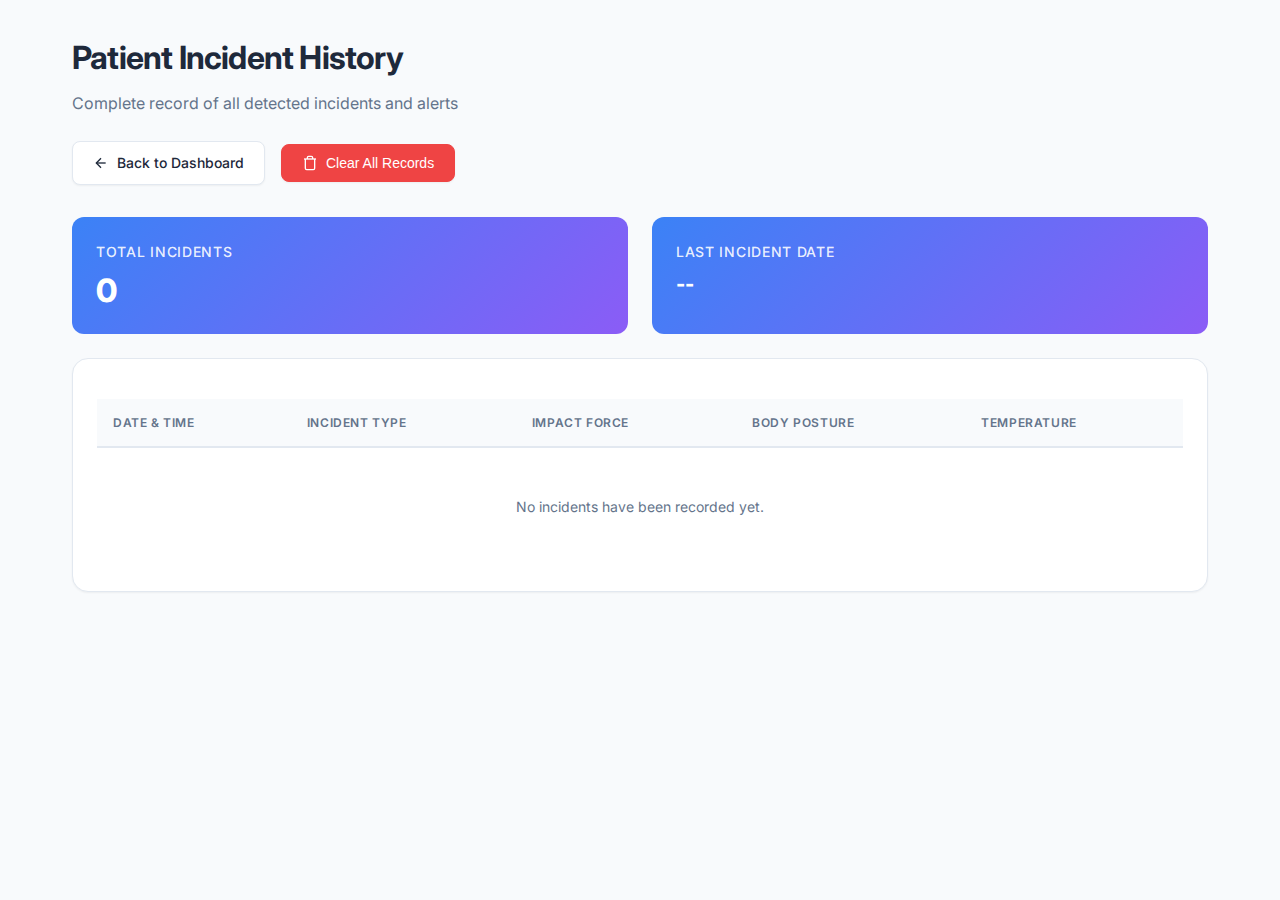
<file: assets/history.html>
<!DOCTYPE html>
<html lang="en">
<head>
    <meta charset="UTF-8">
    <meta name="viewport" content="width=device-width, initial-scale=1.0">
    <title>Patient History - SafeGuard AI</title>
    <link rel="stylesheet" href="style.css">
</head>
<body>

    <div class="container">
        <div class="header-section">
            <h1>Patient Incident History</h1>
            <p class="header-subtitle">Complete record of all detected incidents and alerts</p>
            
            <div style="margin-bottom: 1.5rem;">
                <a href="index.html" class="nav-btn">
                    <svg width="16" height="16" viewBox="0 0 24 24" fill="none" stroke="currentColor" stroke-width="2">
                        <line x1="19" y1="12" x2="5" y2="12"/>
                        <polyline points="12 19 5 12 12 5"/>
                    </svg>
                    Back to Dashboard
                </a>
                <button onclick="clearHistory()" class="nav-btn danger">
                    <svg width="16" height="16" viewBox="0 0 24 24" fill="none" stroke="currentColor" stroke-width="2">
                        <polyline points="3 6 5 6 21 6"/>
                        <path d="M19 6v14a2 2 0 0 1-2 2H7a2 2 0 0 1-2-2V6m3 0V4a2 2 0 0 1 2-2h4a2 2 0 0 1 2 2v2"/>
                    </svg>
                    Clear All Records
                </button>
            </div>
        </div>

        <!-- Statistics Cards -->
        <div class="stats-grid">
            <div class="stat-card">
                <div class="stat-label">Total Incidents</div>
                <div class="stat-value" id="total-incidents">0</div>
            </div>
            <div class="stat-card">
                <div class="stat-label">Last Incident Date</div>
                <div class="stat-value" id="last-incident" style="font-size: 1.25rem;">--</div>
            </div>
        </div>

        <!-- History Table -->
        <div class="card">
            <table class="history-table">
                <thead>
                    <tr>
                        <th>Date & Time</th>
                        <th>Incident Type</th>
                        <th>Impact Force</th>
                        <th>Body Posture</th>
                        <th>Temperature</th>
                    </tr>
                </thead>
                <tbody id="history-list">
                </tbody>
            </table>
            <div id="no-data">No incidents have been recorded yet.</div>
        </div>
    </div>

    <script src="history.js"></script>
</body>
</html>
</file>
<file: assets/style.css>
@import url('https://fonts.googleapis.com/css2?family=Inter:wght@300;400;500;600;700;800&display=swap');

* {
    margin: 0;
    padding: 0;
    box-sizing: border-box;
}

:root {
    --primary-color: #3b82f6;
    --secondary-color: #8b5cf6;
    --success-color: #10b981;
    --warning-color: #f59e0b;
    --danger-color: #ef4444;
    --background: #f8fafc;
    --card-bg: #ffffff;
    --text-primary: #1e293b;
    --text-secondary: #64748b;
    --border-color: #e2e8f0;
    --shadow-sm: 0 1px 2px 0 rgba(0, 0, 0, 0.05);
    --shadow-md: 0 4px 6px -1px rgba(0, 0, 0, 0.1);
    --shadow-lg: 0 10px 15px -3px rgba(0, 0, 0, 0.1);
    --shadow-xl: 0 20px 25px -5px rgba(0, 0, 0, 0.1);
}

body {
    font-family: 'Inter', -apple-system, BlinkMacSystemFont, 'Segoe UI', sans-serif;
    background: var(--background);
    color: var(--text-primary);
    padding: 0;
    margin: 0;
    overflow-x: hidden;
    line-height: 1.6;
}

.container {
    max-width: 1200px;
    margin: 0 auto;
    padding: 2rem;
    transition: filter 0.3s ease;
}

h1 {
    font-size: 2rem;
    font-weight: 700;
    color: var(--text-primary);
    margin-bottom: 0.5rem;
    letter-spacing: -0.025em;
}

.header-section {
    margin-bottom: 2rem;
}

.header-subtitle {
    color: var(--text-secondary);
    font-size: 1rem;
    font-weight: 400;
    margin-bottom: 1.5rem;
}

.nav-btn {
    display: inline-flex;
    align-items: center;
    gap: 0.5rem;
    background: var(--card-bg);
    color: var(--text-primary);
    text-decoration: none;
    padding: 0.625rem 1.25rem;
    border-radius: 0.5rem;
    font-weight: 500;
    border: 1px solid var(--border-color);
    cursor: pointer;
    transition: all 0.2s ease;
    font-size: 0.875rem;
    margin-right: 0.75rem;
    box-shadow: var(--shadow-sm);
}

.nav-btn:hover {
    background: var(--background);
    box-shadow: var(--shadow-md);
    transform: translateY(-1px);
}

.nav-btn.danger {
    background: var(--danger-color);
    color: white;
    border-color: var(--danger-color);
}

.nav-btn.danger:hover {
    background: #dc2626;
    border-color: #dc2626;
}

.card {
    background: var(--card-bg);
    padding: 1.5rem;
    border-radius: 1rem;
    margin-bottom: 1.5rem;
    box-shadow: var(--shadow-sm);
    border: 1px solid var(--border-color);
    transition: all 0.2s ease;
}

.card:hover {
    box-shadow: var(--shadow-md);
}

/* Status Card */
.status-card {
    background: linear-gradient(135deg, #667eea 0%, #764ba2 100%);
    color: white;
    padding: 2rem;
    border: none;
}

#main-status {
    font-size: 2.5rem;
    font-weight: 800;
    margin: 0.5rem 0;
    letter-spacing: -0.025em;
}

.status-description {
    font-size: 1rem;
    opacity: 0.95;
    font-weight: 400;
}

.status-badge {
    display: inline-block;
    padding: 0.375rem 0.875rem;
    background: rgba(255, 255, 255, 0.2);
    border-radius: 2rem;
    font-size: 0.875rem;
    font-weight: 600;
    margin-top: 1rem;
    backdrop-filter: blur(10px);
}

/* Profile Box */
.profile-box {
    display: grid;
    grid-template-columns: repeat(auto-fit, minmax(200px, 1fr));
    gap: 1.5rem;
    margin-bottom: 1.5rem;
}

.stat-item {
    text-align: left;
}

.stat-label {
    color: var(--text-secondary);
    font-size: 0.875rem;
    font-weight: 500;
    margin-bottom: 0.375rem;
    text-transform: uppercase;
    letter-spacing: 0.05em;
}

.stat-value {
    font-size: 1.875rem;
    font-weight: 700;
    color: var(--primary-color);
    line-height: 1.2;
}

button.calib {
    background: var(--primary-color);
    color: white;
    border: none;
    padding: 0.75rem 1.5rem;
    border-radius: 0.5rem;
    cursor: pointer;
    font-weight: 600;
    font-size: 0.875rem;
    transition: all 0.2s ease;
    box-shadow: var(--shadow-sm);
    width: 100%;
}

button.calib:hover {
    background: #2563eb;
    box-shadow: var(--shadow-md);
    transform: translateY(-1px);
}

#calib-msg {
    color: var(--success-color);
    display: none;
    margin-top: 0.75rem;
    font-size: 0.875rem;
    font-weight: 500;
    text-align: center;
}

/* Chart Card */
.chart-card {
    padding: 1.25rem;
}

.chart-header {
    font-weight: 600;
    font-size: 1rem;
    margin-bottom: 1rem;
    color: var(--text-primary);
}

/* Log Container */
.log-card-header {
    display: flex;
    align-items: center;
    gap: 0.5rem;
    font-weight: 600;
    font-size: 1rem;
    margin-bottom: 1rem;
    color: var(--text-primary);
}

#log-container {
    background: #f8fafc;
    border: 1px solid var(--border-color);
    border-radius: 0.5rem;
    height: 200px;
    overflow-y: auto;
    padding: 1rem;
    font-family: 'SF Mono', 'Monaco', 'Courier New', monospace;
    font-size: 0.8125rem;
}

#log-container::-webkit-scrollbar {
    width: 6px;
}

#log-container::-webkit-scrollbar-track {
    background: transparent;
}

#log-container::-webkit-scrollbar-thumb {
    background: var(--border-color);
    border-radius: 3px;
}

.log-entry {
    padding: 0.5rem 0;
    color: var(--text-secondary);
    line-height: 1.5;
    border-bottom: 1px solid var(--border-color);
}

.log-entry:last-child {
    border-bottom: none;
}

.log-time {
    color: var(--primary-color);
    margin-right: 0.5rem;
    font-weight: 600;
}

.log-alert {
    color: var(--danger-color);
    font-weight: 600;
}

.log-info {
    color: var(--success-color);
    font-weight: 500;
}

/* ALARM OVERLAY */
#alarm-overlay {
    display: none;
    position: fixed;
    top: 0;
    left: 0;
    width: 100%;
    height: 100%;
    background: linear-gradient(135deg, #dc2626 0%, #991b1b 100%);
    z-index: 9999;
    flex-direction: column;
    justify-content: center;
    align-items: center;
    padding: 2rem;
    animation: alertPulse 2s ease-in-out infinite;
}

@keyframes alertPulse {
    0%, 100% { opacity: 1; }
    50% { opacity: 0.95; }
}

#alarm-header {
    font-size: 2.5rem;
    font-weight: 900;
    text-transform: uppercase;
    margin-bottom: 1rem;
    color: white;
    letter-spacing: 0.05em;
    text-align: center;
}

.diag-row {
    display: grid;
    grid-template-columns: repeat(auto-fit, minmax(140px, 1fr));
    gap: 1rem;
    margin-bottom: 2rem;
    width: 100%;
    max-width: 600px;
}

.diag-item {
    background: rgba(0, 0, 0, 0.2);
    padding: 1.25rem;
    border-radius: 0.75rem;
    text-align: center;
    backdrop-filter: blur(10px);
    border: 1px solid rgba(255, 255, 255, 0.1);
}

.diag-label {
    color: rgba(255, 255, 255, 0.8);
    font-size: 0.75rem;
    letter-spacing: 0.1em;
    text-transform: uppercase;
    margin-bottom: 0.5rem;
    font-weight: 600;
}

.diag-val {
    font-size: 1.75rem;
    font-weight: 800;
    color: #fff;
    line-height: 1.2;
}

#timer-section {
    display: flex;
    flex-direction: column;
    align-items: center;
    gap: 1rem;
}

.timer-message {
    font-size: 1.125rem;
    font-weight: 600;
    text-align: center;
    color: white;
    max-width: 400px;
}

#countdown {
    font-size: 6rem;
    font-weight: 900;
    background: rgba(0, 0, 0, 0.3);
    padding: 1rem 3rem;
    border-radius: 1rem;
    margin: 1rem 0;
    color: white;
    line-height: 1;
    min-width: 200px;
    text-align: center;
    backdrop-filter: blur(10px);
    border: 2px solid rgba(255, 255, 255, 0.2);
}

#qr-section {
    display: none;
    flex-direction: column;
    align-items: center;
    gap: 1.5rem;
}

.alert-sent-message {
    font-size: 1.5rem;
    font-weight: 800;
    text-align: center;
    color: white;
}

#qr-container {
    background: white;
    padding: 1.5rem;
    border-radius: 1rem;
    box-shadow: var(--shadow-xl);
    display: flex;
    flex-direction: column;
    align-items: center;
    justify-content: center;
}

.qr-label {
    color: var(--text-primary);
    font-weight: 700;
    margin-top: 0.75rem;
    font-size: 0.875rem;
    text-transform: uppercase;
    letter-spacing: 0.05em;
}

#btn-cancel {
    background: white;
    color: var(--danger-color);
    border: none;
    padding: 1rem 2.5rem;
    font-size: 1rem;
    font-weight: 700;
    border-radius: 0.75rem;
    cursor: pointer;
    transition: all 0.2s ease;
    box-shadow: var(--shadow-lg);
    text-transform: uppercase;
    letter-spacing: 0.025em;
}

#btn-cancel:hover {
    transform: translateY(-2px);
    box-shadow: var(--shadow-xl);
    background: #f9fafb;
}

/* HISTORY TABLE */
.history-table {
    width: 100%;
    border-collapse: collapse;
    margin-top: 1rem;
}

.history-table thead {
    background: var(--background);
    border-bottom: 2px solid var(--border-color);
}

.history-table th {
    padding: 0.875rem 1rem;
    color: var(--text-secondary);
    text-transform: uppercase;
    font-size: 0.75rem;
    letter-spacing: 0.05em;
    font-weight: 600;
    text-align: left;
}

.history-table td {
    padding: 1rem;
    border-bottom: 1px solid var(--border-color);
    font-size: 0.875rem;
    color: var(--text-primary);
}

.history-table tr:hover {
    background: var(--background);
}

.incident-type {
    color: var(--danger-color);
    font-weight: 600;
    text-transform: uppercase;
    font-size: 0.8125rem;
    letter-spacing: 0.025em;
}

#no-data {
    padding: 3rem;
    color: var(--text-secondary);
    text-align: center;
    font-size: 0.875rem;
    display: none;
}

/* Stats Grid for History */
.stats-grid {
    display: grid;
    grid-template-columns: repeat(auto-fit, minmax(200px, 1fr));
    gap: 1.5rem;
    margin-bottom: 1.5rem;
}

.stat-card {
    background: linear-gradient(135deg, var(--primary-color) 0%, var(--secondary-color) 100%);
    padding: 1.5rem;
    border-radius: 0.75rem;
    color: white;
}

.stat-card .stat-label {
    color: rgba(255, 255, 255, 0.9);
    font-size: 0.875rem;
    margin-bottom: 0.5rem;
}

.stat-card .stat-value {
    color: white;
    font-size: 2rem;
    font-weight: 800;
}

/* Responsive Design */
@media (max-width: 768px) {
    .container {
        padding: 1rem;
    }

    h1 {
        font-size: 1.5rem;
    }

    #main-status {
        font-size: 2rem;
    }

    .profile-box {
        grid-template-columns: 1fr;
        gap: 1rem;
    }

    .diag-row {
        grid-template-columns: 1fr;
    }

    #countdown {
        font-size: 4rem;
    }

    #alarm-header {
        font-size: 1.75rem;
    }

    .nav-btn {
        margin-bottom: 0.5rem;
    }
}
</file>
